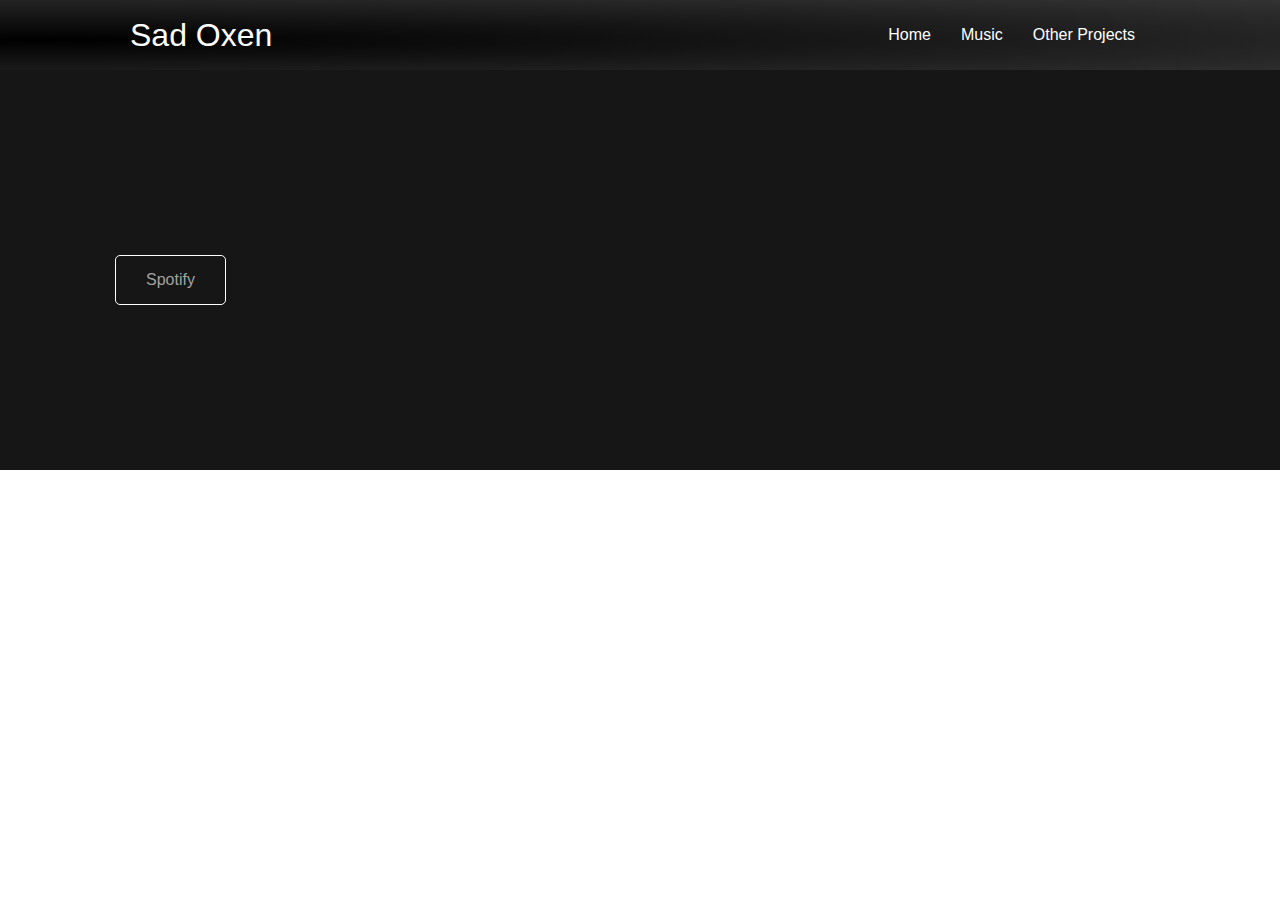
<file: Music.html>
<!DOCTYPE html>
<html lang="en">
  <head>
    <meta charset="UTF-8">
    <meta name="viewport" content="width=device-width,
    inital-scale=1.0">
    <link rel="stylesheet" href="https://cdnjs.cloudflare.com/ajax/libs/font-awesome/5.15.1/css/all.min.css" >
    <link rel="preconnect" href="https://fonts.gstatic.com">
    <link href="https://fonts.googleapis.com/css2?family=Noto+Sans+HK:wght@300&display=swap" rel="stylesheet">
    <link rel="stylesheet" href="css/style.css">
    <title> Sad Oxen </title>
    
  </head>
  <body>
        <!-- NavBar -->
        <div class="navbar">
            <div class="container flex">
              <h1 class="logo">Sad Oxen</h1>
              <nav>
                <ul>
                  <li><a href="index.html">Home</a></li>
                  <li><a href="Music.html">Music</a></li>
                  <li><a href="Other%20Projects.html">Other Projects</a></li>
                </ul>
              </nav>
            </div>
          </div>
          <!-- Showcase-->
        <Section class="showcase">
            <div class="container grid">
                <div class="showcase-text">
                  <h1></h1>
                  <p></p>
                  <a href="features.html" class="btn
                  btn-outline">Spotify</a>
                </div>
              </div>
            <div class="musicmp3">
                <div class="container grid">
                  <div class="musicmp3-text">
                    <h1></h1>
                  </div>
                </div>
              </div>
        </Section>
    </body>
</file>
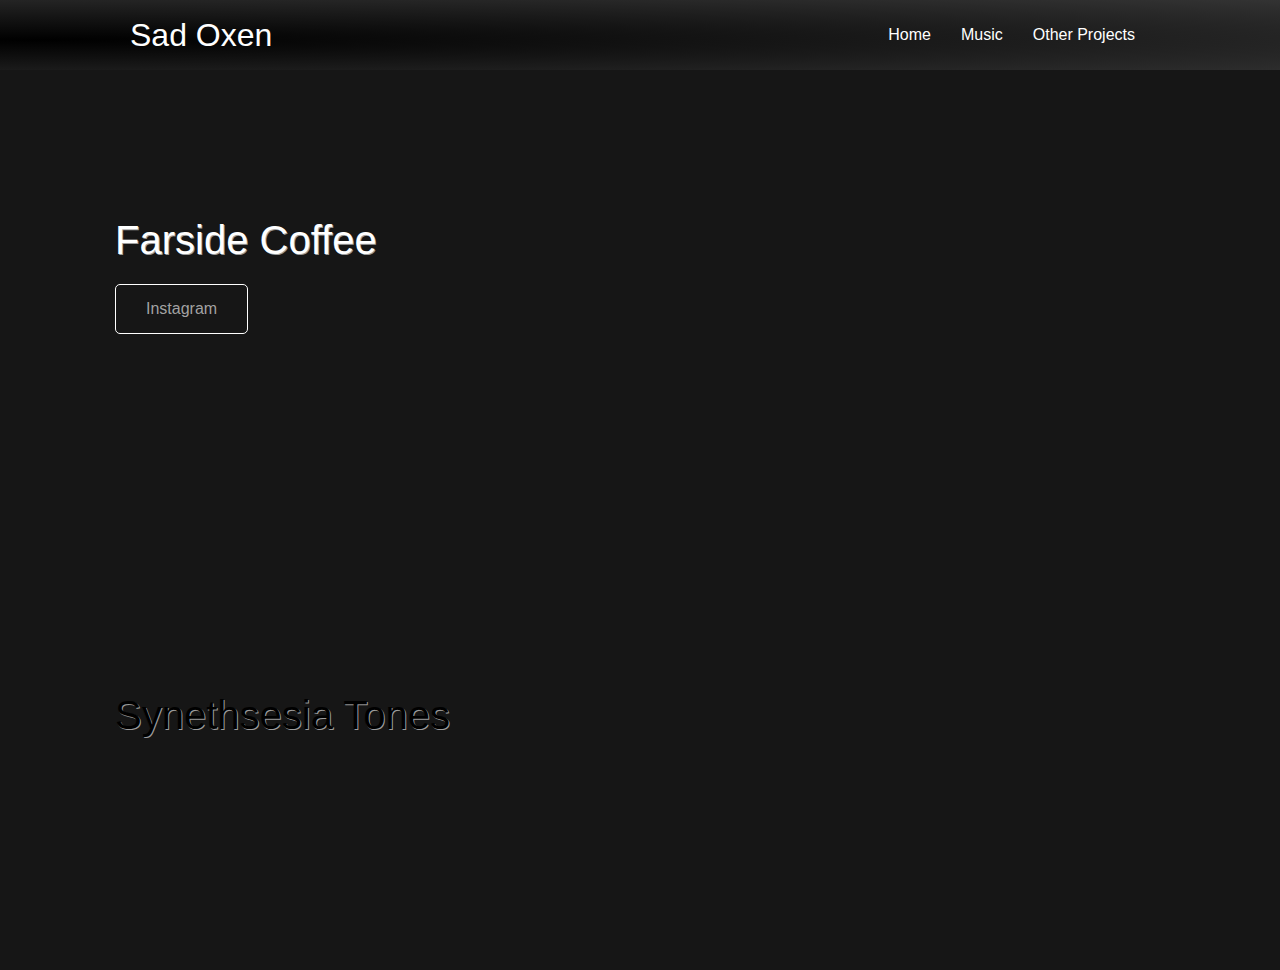
<file: Other Projects [Archived].HTML>
<!DOCTYPE html>
<html lang="en">
  <head>
    <meta charset="UTF-8">
    <meta name="viewport" content="width=device-width,
    inital-scale=1.0">
    <link rel="stylesheet" href="https://cdnjs.cloudflare.com/ajax/libs/font-awesome/5.15.1/css/all.min.css" >
    <link rel="preconnect" href="https://fonts.gstatic.com">
    <link href="https://fonts.googleapis.com/css2?family=Noto+Sans+HK:wght@300&display=swap" rel="stylesheet">
    <link rel="stylesheet" href="css/style.css">
    <title> Sad Oxen </title>
    
  </head>
  <body>
        <!-- NavBar -->
        <div class="navbar">
            <div class="container flex">
              <h1 class="logo">Sad Oxen</h1>
              <nav>
                <ul>
                    <li><a href="index.html">Home</a></li>
                    <li><a href="Music.html">Music</a></li>
                    <li><a href="Other%20Projects.html">Other Projects</a></li>
                </ul>
              </nav>
            </div>
          </div>
          <!-- Showcase -->
    <section class="showcase">
        <div class="container grid">
          <div class="showcase-text">
            <h1>Farside Coffee</h1>
            <p></p>
            <a href="features.html" class="btn
            btn-outline">Instagram</a>
          </div>
        </div>
        <div class="about">
            <div class="container grid">
              <div class="about-text">
                <h1>Synethsesia Tones</h1>
                <p></p>
              </div>
            </div>
          </div>
      </section>
  </body>

  </html>
</file>
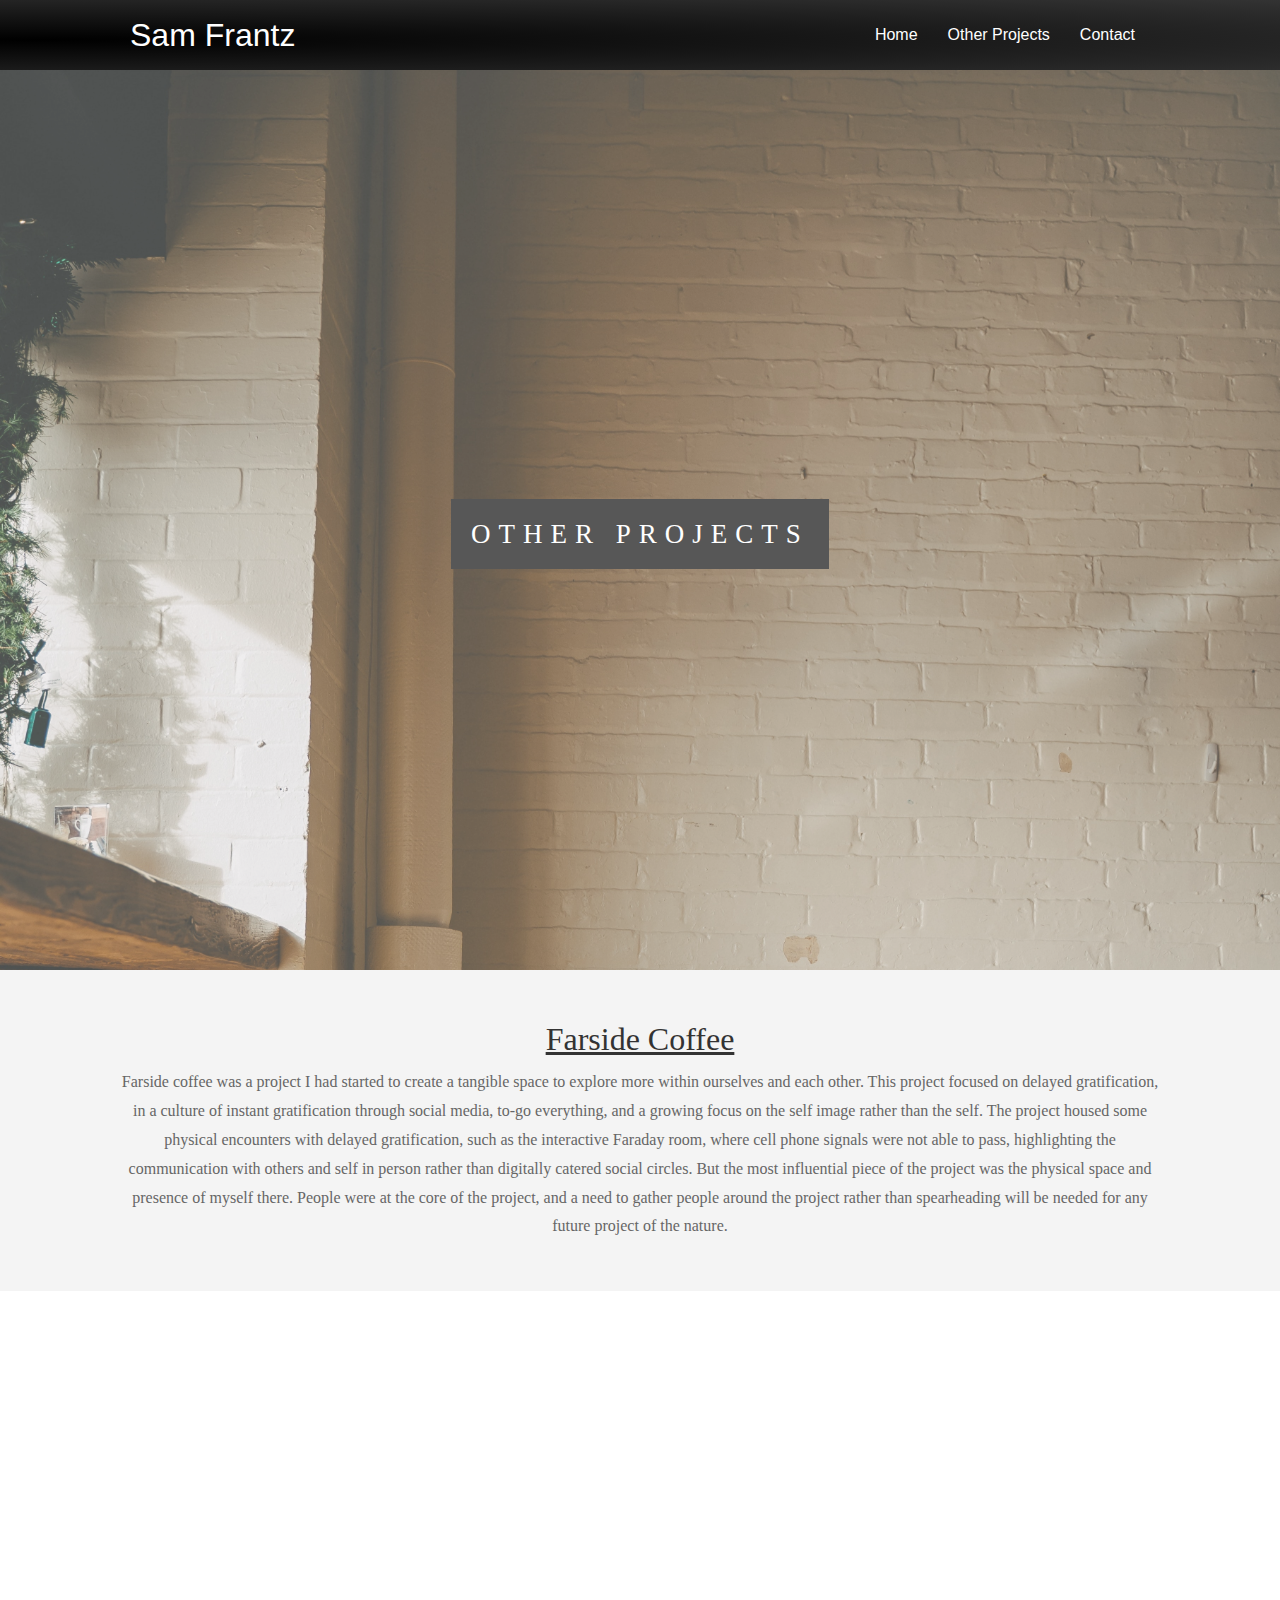
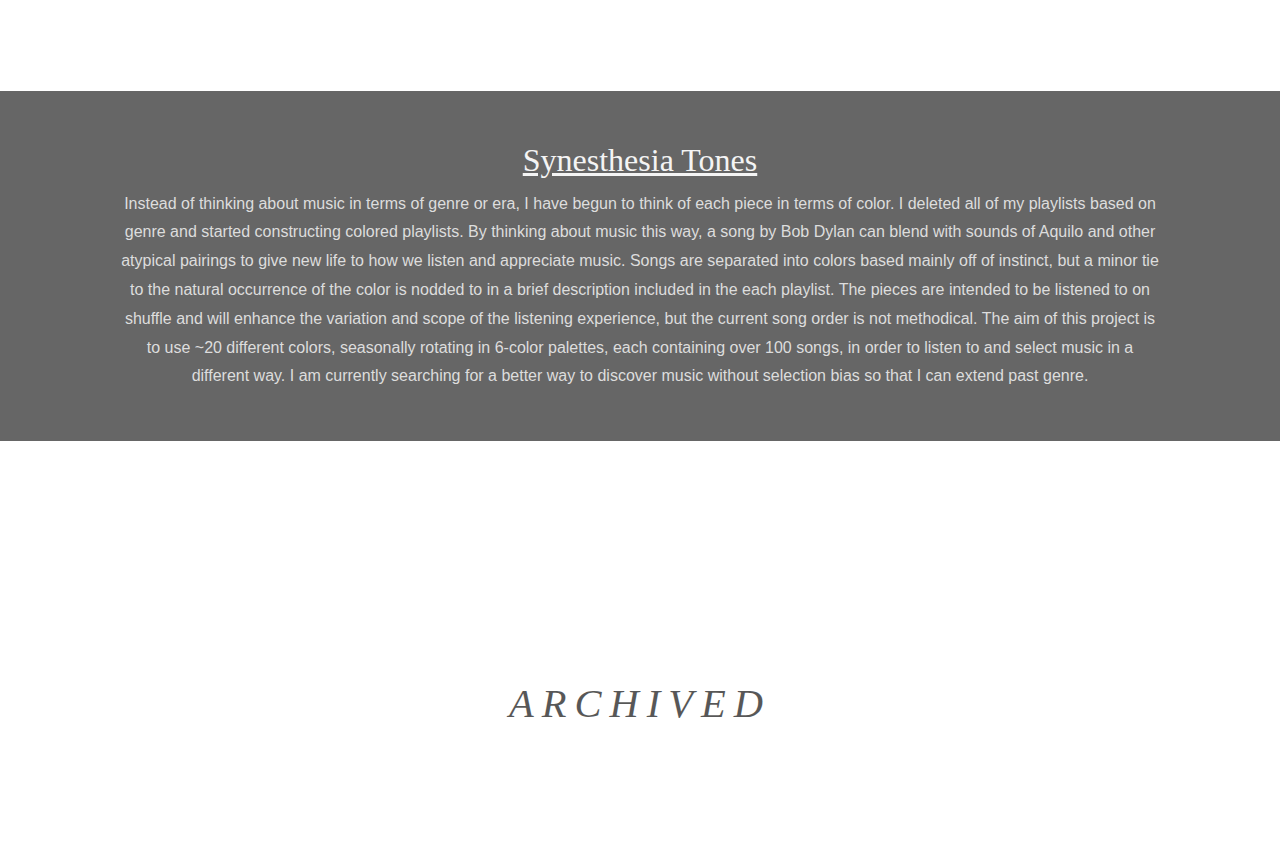
<file: Other Projects.html>
<!DOCTYPE html>
<html lang="en">
<head>
    <meta charset="UTF-8">
    <meta name="viewport" content="width=device-width, initial-scale=1.0">
    <title>Sam Frantz | Other Projects</title>
    <link rel="preconnect" href="https://fonts.gstatic.com">
    <link rel="preconnect" href="https://fonts.gstatic.com">
    <link rel="stylesheet" href="css/style.css">
    <link rel="shortcut icon" href="favicon.ico" type="image/x-icon">
</head>
<body>
    <!-- Navbar -->
    <div class="navbar" id='navbar'>
        <div class="container flex">
          <h1 class="logo">Sam Frantz</h1>
          <nav>
            <ul>
              <li><a href="index.html">Home</a></li>
              <li><a href="Other%20Projects.html">Other Projects</a></li>
              <li><a href="contact.html">Contact</a></li>
            </ul>
          </nav>
        </div>
    </div>
</div>
    <!-- Showcase Alt -->
    <div class="png1" id="png1">
        <div class="ptext">
            <span class="border">
                Other Projects
            </span>
        </div>
    </div>

    <section class="section section-light" id="section_sl">
        <span class="border">
            <a href="https://farsidecoffeemn.my-free.website"><h1><u>Farside Coffee</u></h1></span></a>
        </span>
        <p>
            Farside coffee was a project I had started to create a tangible space to explore
            more within ourselves and each other. This project focused on delayed gratification,
            in a culture of instant gratification through social media, to-go everything, and 
            a growing focus on the self image rather than the self. The project housed some
            physical encounters with delayed gratification, such as the interactive Faraday room,
            where cell phone signals were not able to pass, highlighting the communication with
            others and self in person rather than digitally catered social circles. But the most
            influential piece of the project was the physical space and presence of myself there.
            People were at the core of the project, and a need to gather people around the 
            project rather than spearheading will be needed for any future project of the nature.
        </p>
    </section>

    <div class="png2">
        <div class="ptext">
            <span class="border trans">
                <h2><i>Archived</i></h2>
            </span>
        </div>
    </div>
    <section class="section section-dark">
        <span class="border">
            <a href="http://bit.ly/synesthesiatones"><h1><u>Synesthesia Tones</u></h1></a>
        </span>
        <p>
            Instead of thinking about music in terms of genre or era, I have begun to think of 
            each piece in terms of color. I deleted all of my playlists based on genre and started
            constructing colored playlists. By thinking about music this way, a song by Bob Dylan
            can blend with sounds of Aquilo and other atypical pairings to give new life to how we
            listen and appreciate music. Songs are separated into colors based mainly off of 
            instinct, but a minor tie to the natural occurrence of the color is nodded to in a 
            brief description included in the each playlist. The pieces are intended to be listened
            to on shuffle and will enhance the variation and scope of the listening experience, 
            but the current song order is not methodical. The aim of this project is to use ~20 
            different colors, seasonally rotating in 6-color palettes, each containing over 100 
            songs, in order to listen to and select music in a different way. I am currently 
            searching for a better way to discover music without selection bias so that I can 
            extend past genre.
        </p>
    </section>

    <div class="png3">
        <div class="ptext">
            <span class="border alt">
                <h2><i>Archived</i></h2>
            </span>
        </div>
    </div>
    <script type="text/javascript">
        onmousedown = 
        function bottom() {
          document.getElementById( 'section_sl' ).scrollIntoView({behavior: "smooth"});
          document.setTimeout( function (){ top(); }, 30000 );
        };
      bottom()
      
      </script>
</body>
</html>
</file>
<file: css/style.css>
@import url('https://fonts.googleapis.com/css2?family=Noto+Sans+HK:wght@300&display=swap');


:root {
  --primary-color: #161616;
}


* {
  box-sizing: border-box;
  padding: 0;
  margin: 0;
}

body {
  font-family: 'Lemonada', sans-serif;
  color: #222;
  line-height: 1.6;
}

ul {
  list-style: none;
}

a {
  text-decoration: none;
  color: #333;
}

h1,
h2 {
  font-weight: 300;
  line-height: 1.2;
  margin: 10px 0;
}

p {
  margin: 10px 0;
}

img {
  width: 100%;
}
/* Navbar styling */

.navbar {
  background: radial-gradient(farthest-corner at 40px 40px, #000000, #333333);
  color: #fff;
  height: 70px;
  top: 0;
}

.navbar ul {
  display: flex;
}

.navbar a {
  color: #fff;
  padding: 10px;
  margin: 0 5px;
}

.navbar {
  color: #fff;
  
}

.navbar a:hover {
  border-bottom: 2px #fff solid;
} 

.navbar .flex {
  justify-content: space-between;
}

/* Showcase */

.showcase-text a {
  color:rgba(189, 189, 189, 0.863);
}

.showcase {
  height: 400px;
  background-color: var(--primary-color);
  color: #fff;
  position: relative;
  font-family: 'Lemonada', sans-serif;
}

.showcase h1 {
  font-size: 40px;
  text-shadow: 1px 1px #9c9c9c;
}

.showcase p {
  margin: 20px 0;
}

.showcase .grid {
  overflow: visible;
  grid-template-columns: 40% 60%;
  gap: 30px;
}

.showcase-form {
  position: fixed;
  top: 60px;
  height: 350px;
  width: 400px;
  padding: 100px;
  z-index: 100;
  justify-self: normal;
}

.showcase-form h3 {
  margin-bottom: 30px;
  margin-top: 30px;
  font-weight: 200;
  font-size: x-large;
  font-family: 'Lemonada', sans-serif;
}

.link {
  background-color: transparent;
  border: transparent;
}

/* Contact page background */
.showcase-contact {
  height: inherit;
  background-color: var(--primary-color);
  color: #fff;
  position: relative;
  font-family: 'Lemonada', sans-serif;
}

.contact-text a {
  color:rgba(189, 189, 189, 0.863);
}

.showcase-contact .grid {
  justify-content: left;
  align-items: baseline;
  padding-top: 20%;
}
.context {
  width: 100%;
  position: absolute;
  top:50vh;
  
}

.context h1{
  text-align: center;
  color: #fff;
  font-size: 50px;
}


.area{
  background: --primary-color;
  background: -webkit-linear-gradient(to left, #000000, #333333);  
  width: 100%;
  
 
}

.circles{
  position: absolute;
  top: 0;
  left: 0;
  width: 100%;
  height: 100%;
  overflow: hidden;
}

.circles li{
  position: absolute;
  display: block;
  list-style: none;
  width: 20px;
  height: 20px;
  background: rgba(255, 255, 255, 0.2);
  animation: animate 25s linear infinite;
  bottom: -150px;
  
}

.circles li:nth-child(1){
  left: 25%;
  width: 80px;
  height: 80px;
  animation-delay: 0s;
}


.circles li:nth-child(2){
  left: 10%;
  width: 20px;
  height: 20px;
  animation-delay: 2s;
  animation-duration: 12s;
}

.circles li:nth-child(3){
  left: 70%;
  width: 20px;
  height: 20px;
  animation-delay: 4s;
}

.circles li:nth-child(4){
  left: 40%;
  width: 60px;
  height: 60px;
  animation-delay: 0s;
  animation-duration: 18s;
}

.circles li:nth-child(5){
  left: 65%;
  width: 20px;
  height: 20px;
  animation-delay: 0s;
}

.circles li:nth-child(6){
  left: 75%;
  width: 110px;
  height: 110px;
  animation-delay: 3s;
}

.circles li:nth-child(7){
  left: 35%;
  width: 150px;
  height: 150px;
  animation-delay: 7s;
}

.circles li:nth-child(8){
  left: 50%;
  width: 25px;
  height: 25px;
  animation-delay: 15s;
  animation-duration: 45s;
}

.circles li:nth-child(9){
  left: 20%;
  width: 15px;
  height: 15px;
  animation-delay: 2s;
  animation-duration: 35s;
}

.circles li:nth-child(10){
  left: 85%;
  width: 150px;
  height: 150px;
  animation-delay: 0s;
  animation-duration: 11s;
}



@keyframes animate {

  0%{
      transform: translateY(0) rotate(0deg);
      opacity: 1;
      border-radius: 0;
  }

  100%{
      transform: translateY(-1000px) rotate(720deg);
      opacity: 0;
      border-radius: 50%;
  }

}
/* Background for Iframe */

.about {
  height: 500px;
  background-color: var(--primary-color);
  color: #000;
  position: relative;
}

.about h1 {
  font-size: 40px;
}

.about p {
  margin: 20px 0;
}

.about .grid {
  overflow: hidden;
  grid-template-columns: 70% 30%;
  gap: 30px;
}

/* Utilities */

.container {
  max-width: 1100px;
  margin: 0 auto;
  overflow: auto;
  padding: 0 40px;
}

.card {
  background-color: rgb(126, 150, 118);
  color: #555;
  opacity: .6;
  border-radius: 10px;
  box-shadow: 0 3px 10px rgba(0,0,0,0.2);
  padding: 20px;
  margin-bottom: 600px;
  position: relative;
}

.card a {
  position: relative;
  display: inline-block;
  color: #555;
  overflow: hidden;
  background: linear-gradient(to right, #666, #444 40%, #333 60%);
  background-clip: text;
  -webkit-background-clip: text;
  -webkit-text-fill-color: transparent;
  background-size: 200% 100%;
  background-position: 100%;
  transition: background-position 275ms ease;
}

.card a:hover {
  background-position: 0 100%;
}

.card canvas {
  margin-left: 5px;
  margin-top: -10px;
  overflow: hidden;
}


.btn {
  display: inline-block;
  padding: 10px 30px;
  cursor: pointer;
  background: var(--primary-color);
  color: #fff;
  border: outset;
  border-radius: 5px; 
}


.btn-outline {
  background-color: transparent;
  border: 1px #fff solid;
}

.btn:hover {
  transform: scale(o.90);
}

.flex {
  display: flex;
  justify-content: center;
  align-items: center;
  height: inherit;
}

.grid {
  display: grid;
  grid-template-columns: none;
  gap: 20px;
  justify-content: center;
  align-items: center;
  height: inherit;
}

.social
{
  position: relative;
  z-index: 10;
  bottom: 10px;
  display: flex;
  justify-content: center;
  background-color: #161616;
}

.social li
{
  list-style: none;
}

.social li a
{
  display: block;
  padding: 5px;
  width: 100px;
  height: 100px;
  filter: invert(1);
  transform: scale(.3);
  transition: 0.7s;
}

.social li a:hover
{
  transform: scale(0.5) translateY(-10px);
}

.transition {
  -webkit-transition: all 1000s linear;
  -moz-transition: all 1000s linear;
  -ms-transition: all 1000s linear;
  -o-transition: all 1000s linear;
  transition: all 1000s linear;
}
.translateAnimationClass { 
  -webkit-transform: rotateX(400deg) rotateY(14400deg);
  -moz-transform: rotateX(43200deg) rotateY(14400deg);
  -ms-transform: rotateX(43200deg) rotateY(14400deg);
  -o-transform: rotateX(400deg) rotateY(14400deg);
  transform: rotateX(43200deg) rotateY(14400deg); 
}
.animation {
  -webkit-animation: rotator 25s linear infinite;
  -moz-animation: rotator 25s linear infinite;
  -ms-animation: rotator 25s linear infinite;
  -o-animation: rotator 25s linear infinite;
  animation: rotator 25s linear infinite;
}

@-webkit-keyframes rotator {
  0%   { -webkit-transform: rotateX(0deg)    rotateY(0deg);    }
  100% { -webkit-transform: rotateX(1080deg) rotateY(360deg);  }
}
@-moz-keyframes rotator {
  0%   { -moz-transform: rotateX(0deg)    rotateY(0deg);    }
  100% { -moz-transform: rotateX(1080deg) rotateY(360deg);  }
}
@-ms-keyframes rotator {
  0%   { -ms-transform: rotateX(0deg)    rotateY(0deg);    }
  100% { -ms-transform: rotateX(1080deg) rotateY(360deg);  }
}
@-o-keyframes rotator {
  0%   { -o-transform: rotateX(0deg)    rotateY(0deg);    }
  100% { -o-transform: rotateX(1080deg) rotateY(360deg);  }
}
@keyframes rotator {
  0%   { transform: rotateX(0deg)    rotateY(0deg);    }
  100% { transform: rotateX(1080deg) rotateY(360deg);  }
}

/* Other Projects */
@import url('https://fonts.googleapis.com/css2?family=Halant:wght@300;400;500&display=swap');

body, html{
    height: 100%;
    margin:0;
    font-size:16px;
    font-weight:400;
    line-height:1.8em;
    columns: #666666;
}

.png1, .png2, .png3{
    position:relative;
    opacity:0.70;
    background-position: center;
    background-size: cover;
    background-repeat: no-repeat;
    background-attachment: fixed;
    /*
    fixed= parallax
    scroll= static
    */
}

.png1{
    background-image: url('../img/image1.jpg');
    min-height:100%;
    background-position: top;
}

.png2{
    background-image: url('../img/image2.jpg');
    min-height:400px;
}

.png3{
    background-image: url('../img/image3.jpg');
    min-height:400px;
}

.section{
    text-align: center;
    padding: 40px 120px;
}

.section-light{
    font-family: Halant, "Lato", serif;
    background-color: #f4f4f4;
    color: #666666
}

.section-dark{
    background-color: #666666;
    color:#ddd;
}

.section-dark .border h1{
  color: #f4f4f4;
  font-family: Halant, "Lato", serif;
}


.ptext{
    position: absolute;
    top: 50%;
    width:100%;
    text-align: center;
    color:#000;
    font-size: 27px;
    font-family: Halant, "Lato", serif;
    letter-spacing: 8px;
    text-transform: uppercase;
}

.ptext .border{
    background-color: #111;
    color:#fff;
    padding:20px;

}

.ptext .border.trans{
    background-color:transparent;    
}

.ptext .border.alt{
    background-color:transparent;
    color:#111;
}

@media(max-width:568px){
    .png1, .png2, .png3{
        background-attachment: scroll;
    }
}

.social-menu ul {
    position: absolute;
    top: 50%;
    left: 50%;
    padding: 0;
    margin: 0;
    transform: translate(-50%, -50%);
    display: flex;
    visibility: hidden;
}

.social-menu ul li {
    list-style: none;
    margin: 0 10px;
}

.social-menu ul li .fa {
    font-size: 30px;
    line-height: 40px;
    transition: .6%;
    color: #000;
}



.social-menu ul li a {
    position: relative;
    display: block;
    width: 20px;
    height: 20px;
    border-radius: 50px;
    background: #161616;
    background-color: #161616;
    text-align: center;
    transition: .6%;
    box-shadow: 0 5px 4px rgba(0,0,0,.5);
}

.social-menu ul li a:hover {
    transform: translate(0 -10px);
}
.social-menu ul nth-child a:hover {
    background-color: #2700e2;
}


.circle {
  display: flex;
  background: black;
  border-radius: 50%;
  height: 100px;
  width: 100px;
  margin-left: 10%;
  background: radial-gradient(circle at 100px 100px,  rgb(126, 150, 118), #000);
}
</file>
